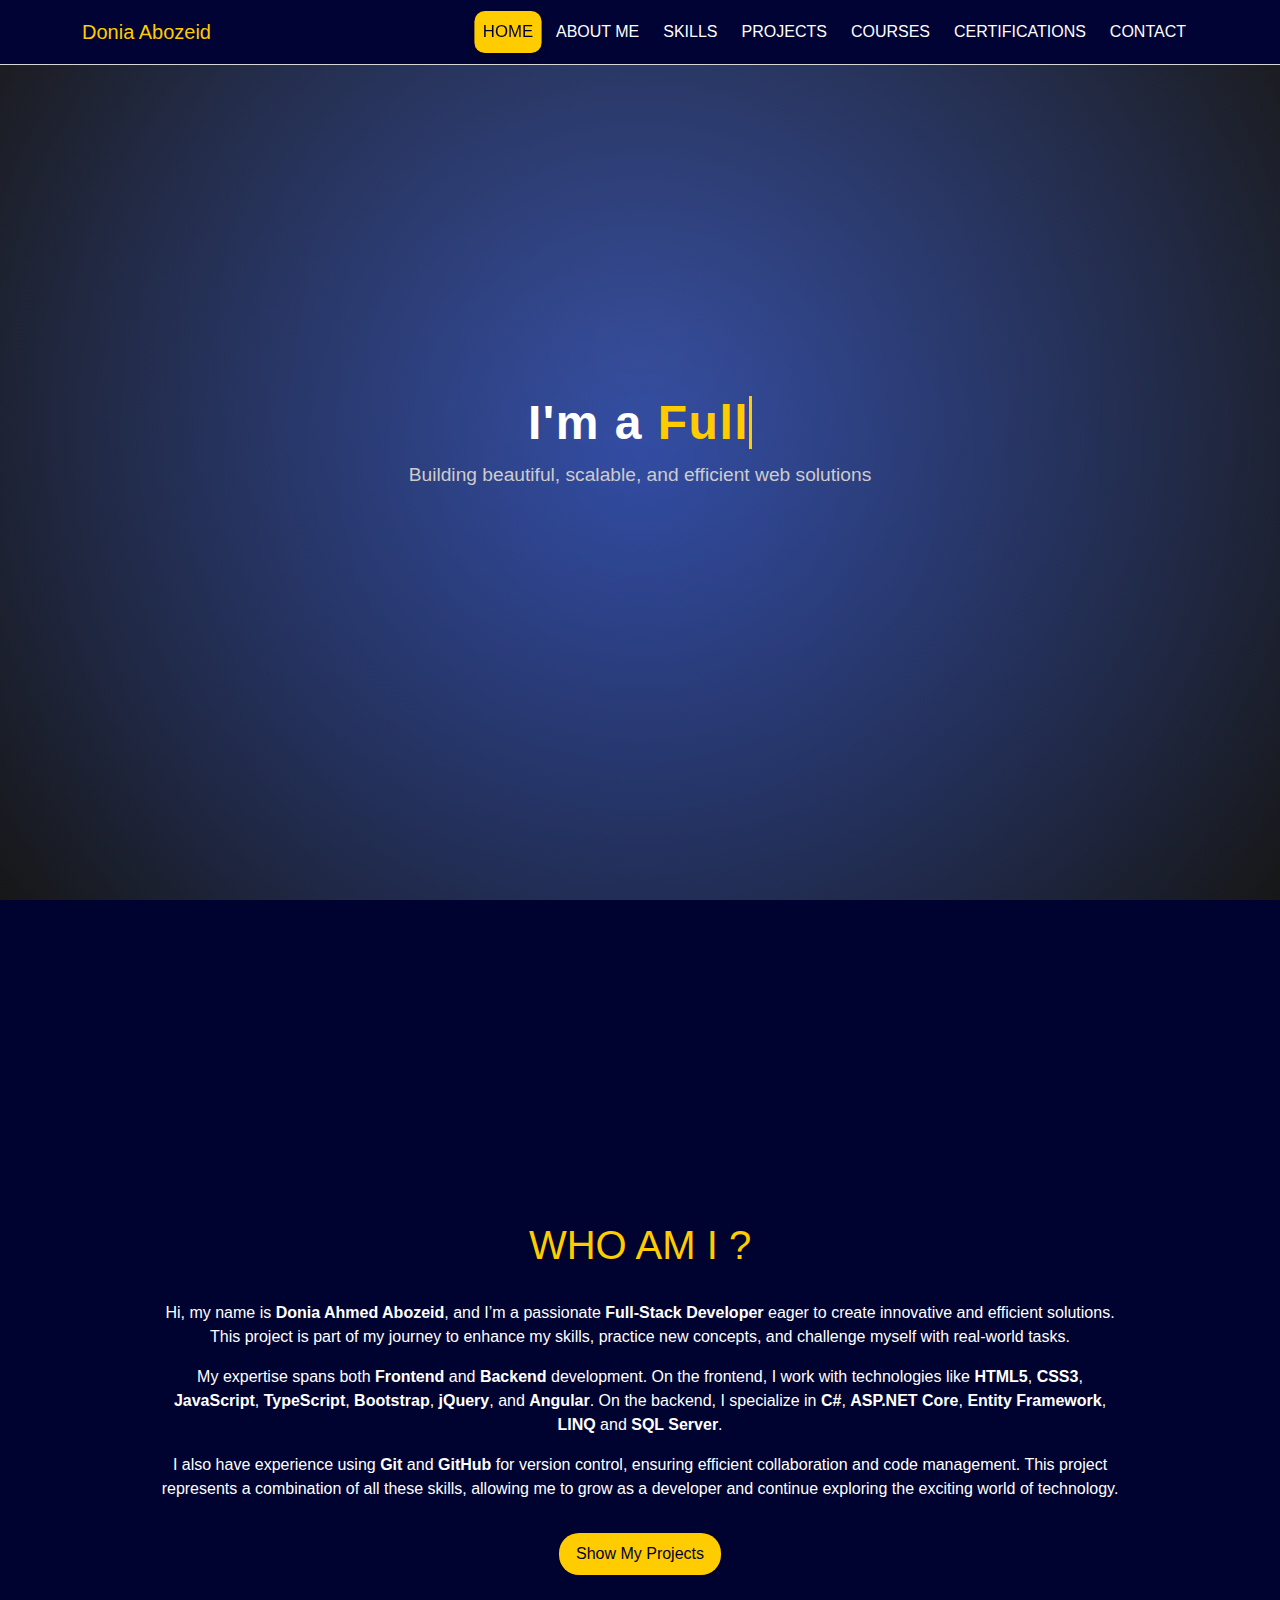
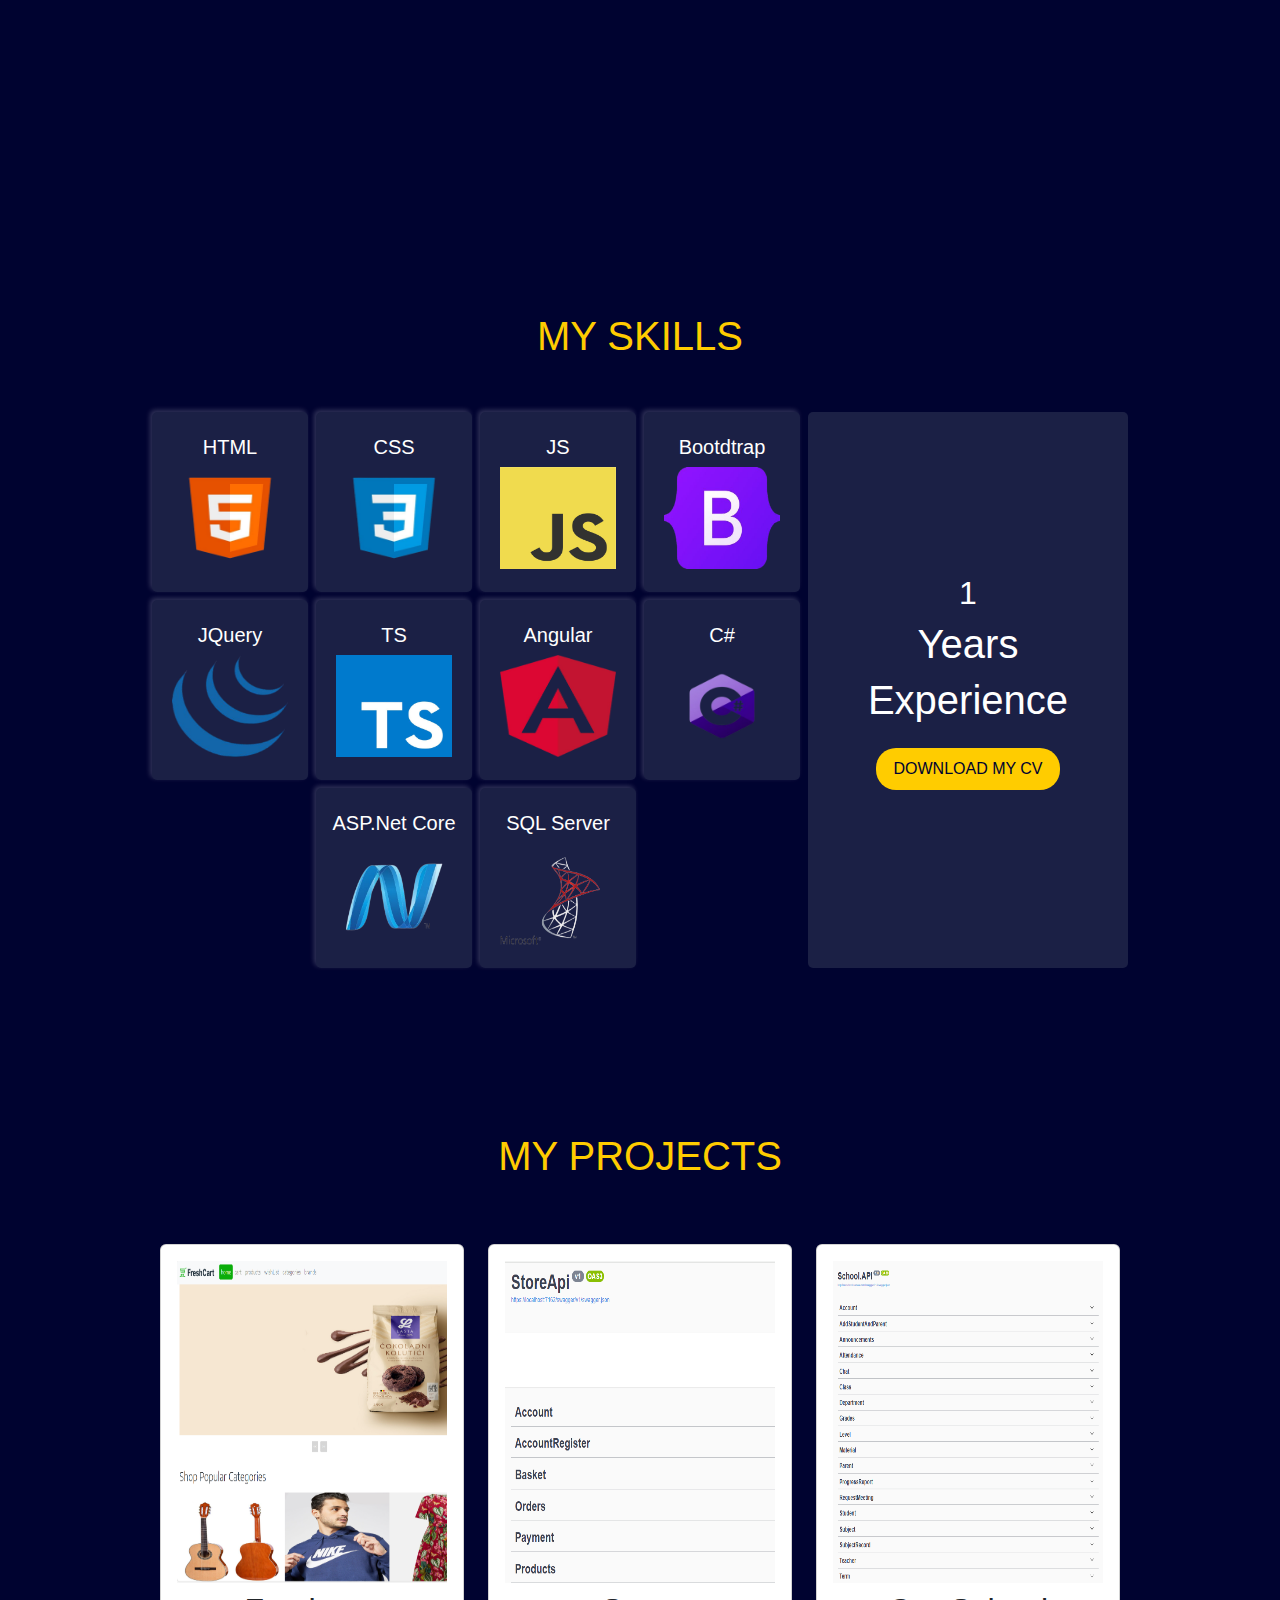
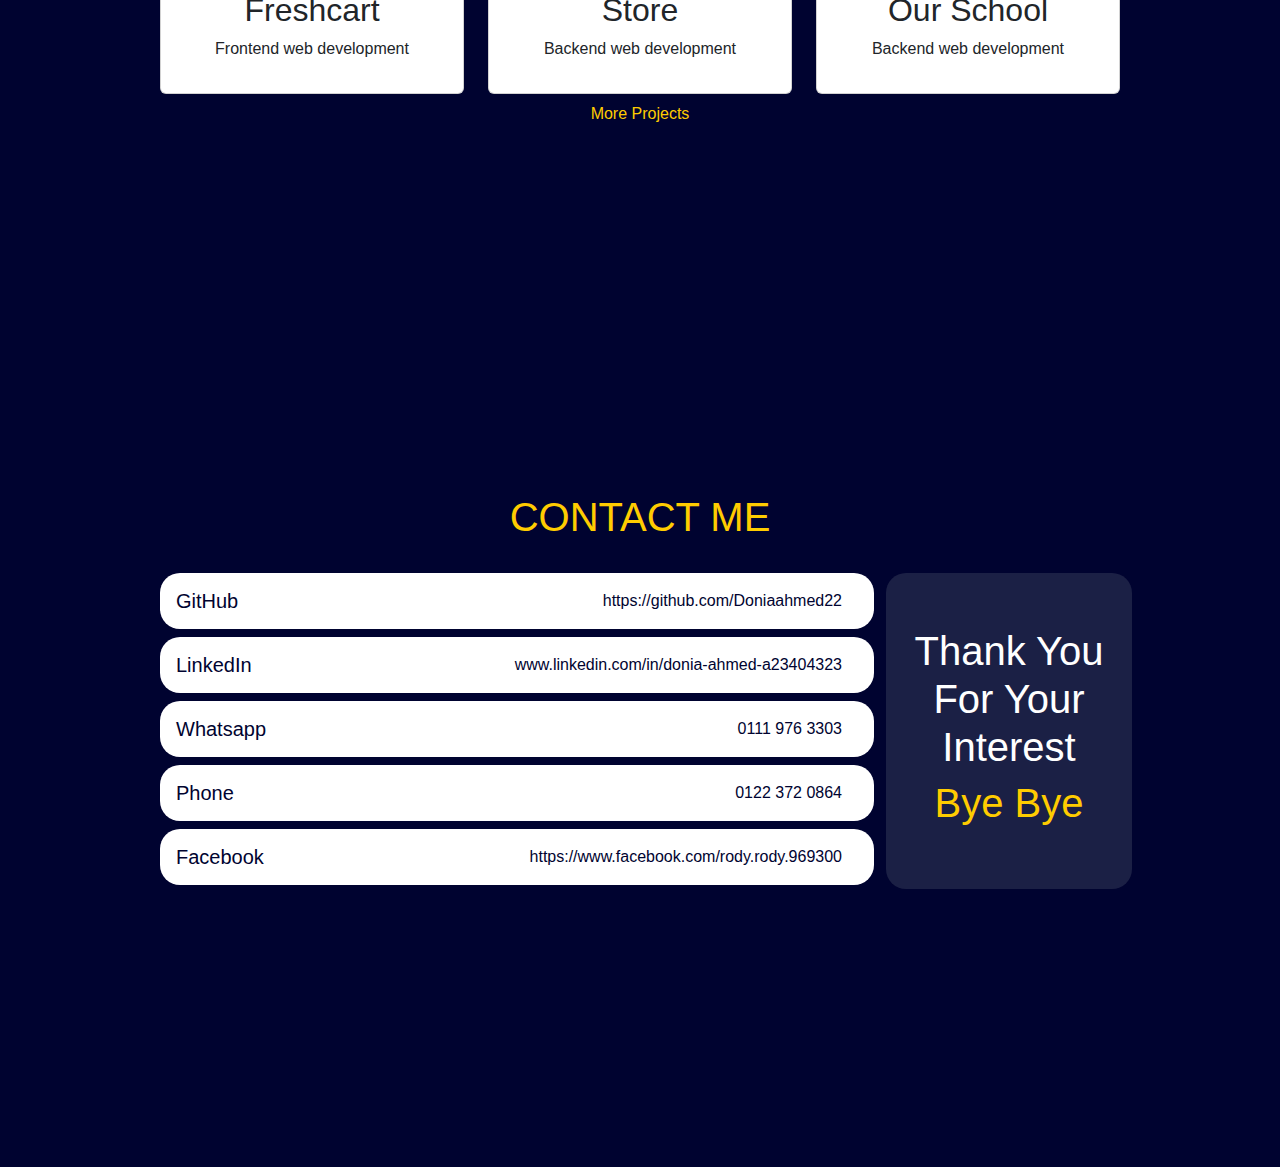
<file: index.html>
<!DOCTYPE html>
<html lang="en">

<head>
    <meta charset="UTF-8">
    <meta name="viewport" content="width=device-width, initial-scale=1.0">
    <title>Donia Abozeid</title>
    <link rel="icon"
        href="Images/DALL·E 2024-12-12 23.32.51 - A creative and stylish logo design featuring the letters 'D' and 'A' combined together. The design should emphasize a modern aesthetic with smooth cur.webp"
        type="image/webp">
    <link rel="stylesheet" href="https://cdnjs.cloudflare.com/ajax/libs/font-awesome/6.0.0-beta3/css/all.min.css">
    <link rel="stylesheet" href="CSS/bootstrap.min.css">
    <link rel="stylesheet" href="CSS/style.css">
</head>

<body>




    <nav class="navbar navbar-expand-lg bg-body-tertiary position-fixed py-2">
        <div class="container in-nav">
            <a class="navbar-brand hme" href="#home">Donia Abozeid</a>
            <button class="navbar-toggler" type="button" data-bs-toggle="collapse"
                data-bs-target="#navbarSupportedContent" aria-controls="navbarSupportedContent" aria-expanded="false"
                aria-label="Toggle navigation">
                <!-- <span class="navbar-toggler-icon"></span> -->
                <i class="fa-solid fa-bars txt-lemon icon p-2"></i>
            </button>
            <div class="collapse navbar-collapse" id="navbarSupportedContent">
                <ul class="navbar-nav ms-auto mb-2 mb-lg-0">
                    <li class="nav-item">
                        <a class="nav-link px-2 m-1 tmp active" aria-current="page" href="#home">HOME</a>
                    </li>
                    <li class="nav-item">
                        <a class="nav-link px-2 m-1" href="#about">ABOUT ME</a>
                    </li>
                    <li class="nav-item">
                        <a class="nav-link px-2 m-1" href="#skills">SKILLS</a>
                    </li>
                    <li class="nav-item">
                        <a class="nav-link px-2 m-1" href="#projects">PROJECTS</a>
                    </li>
                    <li class="nav-item">
                        <a class="nav-link px-2 m-1" href="html/courses.html">COURSES</a>
                    </li>
                    <li class="nav-item">
                        <a class="nav-link px-2 m-1" href="html/certificates.html">CERTIFICATIONS</a>
                    </li>
                    <li class="nav-item">
                        <a class="nav-link px-2 m-1" href="#contact">CONTACT</a>
                    </li>


                </ul>

            </div>
        </div>
    </nav>



    <section class="home d-flex justify-content-center align-items-center" id="home">
        <div class="home-content text-center">
            <h1 class="main-title">
                I'm a <span id="typing-effect"></span>
            </h1>
            <p class="subtitle">Building beautiful, scalable, and efficient web solutions</p>
        </div>
    </section>




    <section class="about d-flex justify-content-center align-items-center my-5 " id="about">

        <div class="text-white text-center w-75 py-3">
            <h1 class="fs col py-3">WHO AM I ?</h1>
            <p class="fs-small my-3">
                Hi, my name is <strong>Donia Ahmed Abozeid</strong>, and I’m a passionate <strong>Full-Stack
                    Developer</strong> eager to create innovative and efficient solutions. This project is part of my
                journey to enhance my skills, practice new concepts, and challenge myself with real-world tasks.
            </p>
            <p class="fs-small my-3">
                My expertise spans both <strong>Frontend</strong> and <strong>Backend</strong> development. On the
                frontend, I work with technologies like <strong>HTML5</strong>, <strong>CSS3</strong>,
                <strong>JavaScript</strong>, <strong>TypeScript</strong>, <strong>Bootstrap</strong>,
                <strong>jQuery</strong>, and <strong>Angular</strong>. On the backend, I specialize in
                <strong>C#</strong>, <strong>ASP.NET Core</strong>, <strong>Entity Framework</strong>,
                <strong>LINQ</strong> and <strong>SQL Server</strong>.
            </p>
            <p class="fs-small my-3">
                I also have experience using <strong>Git</strong> and <strong>GitHub</strong> for version control,
                ensuring efficient collaboration and code management. This project represents a combination of all these
                skills, allowing me to grow as a developer and continue exploring the exciting world of technology.
            </p>
            <a href="#projects">
                <button class="btn btn-outline-Lemon fs-small py-2 px-3 my-3 text-blue"> Show My
                    Projects</button></a>
        </div>
    </section>


    <section class="skills d-flex justify-content-center align-items-center pb-3" id="skills">

        <div class="text-white text-center w-75">
            <h1 class="fs col my-5 mt-3">MY SKILLS</h1>
            <div class="row justify-content-center ">
                <div class="col-md-8">
                    <div class="row justify-content-center">
                        <div class="col-6 col-sm-4 col-md-3 p-0 d-flex  justify-content-center align-items-center">
                            <div
                                class="col-in-skill w-100 m-1 d-flex flex-column justify-content-center align-items-center">
                                <h5>HTML</h5>
                                <img src="Images/HTML5_logo_HD_-_MI_PORTAL-removebg-preview.png" alt="">
                                <!-- <i class="fa-brands fa-html5"></i> -->
                            </div>
                        </div>


                        <div class="col-6 col-sm-4 col-md-3 p-0 d-flex  justify-content-center align-items-center">
                            <div
                                class="col-in-skill w-100 m-1 d-flex flex-column justify-content-center align-items-center">
                                <h5>CSS</h5>
                                <img src="Images/CSS3_-_MI_PORTAL-removebg-preview.png" alt="">
                                <!-- <i class="fa-brands fa-css3-alt"></i> -->
                            </div>
                        </div>


                        <div class="col-6 col-sm-4 col-md-3 p-0 d-flex  justify-content-center align-items-center">
                            <div
                                class="col-in-skill w-100 m-1 d-flex flex-column justify-content-center align-items-center">
                                <h5>JS</h5>
                                <!-- <i class="fa-brands fa-js"></i> -->
                                <!-- <i class="fa-brands fa-square-js"></i> -->
                                <img src="Images/JS.jpeg" alt="">
                            </div>
                        </div>

                        <div class="col-6 col-sm-4 col-md-3 p-0 d-flex  justify-content-center align-items-center">
                            <div
                                class="col-in-skill w-100 m-1 d-flex flex-column justify-content-center align-items-center">
                                <h5>Bootdtrap</h5>
                                <!-- <i class="fa-brands fa-bootstrap"></i> -->
                                <!-- <img src="Images/Bootstrap Logo - PNG Logo Vector Brand Downloads (SVG, EPS).jpeg" alt=""> -->
                                <img src="Images/Bootstrap_Logo_-_PNG_Logo_Vector_Brand_Downloads__SVG__EPS_-removebg-preview.png"
                                    alt="">

                            </div>
                        </div>


                        <div class="col-6 col-sm-4 col-md-3 p-0 d-flex  justify-content-center align-items-center">
                            <div
                                class="col-in-skill w-100 m-1 d-flex flex-column justify-content-center align-items-center">
                                <h5>JQuery</h5>
                                <!-- <img src="Images/Jquery Logo PNG Vector (SVG) Free Download.jpeg" alt=""> -->
                                <img src="Images/Jquery_Logo_PNG_Vector__SVG__Free_Download-removebg-preview.png"
                                    alt="">
                            </div>
                        </div>


                        <div class="col-6 col-sm-4 col-md-3 p-0 d-flex  justify-content-center align-items-center">
                            <div
                                class="col-in-skill w-100 m-1 d-flex flex-column justify-content-center align-items-center">
                                <h5>TS</h5>
                                <img src="Images/TS.jpeg" alt="">
                            </div>
                        </div>

                        <div class="col-6 col-sm-4 col-md-3 p-0 d-flex  justify-content-center align-items-center">
                            <div
                                class="col-in-skill w-100 m-1 d-flex flex-column justify-content-center align-items-center">
                                <h5>Angular</h5>
                                <!-- <i class="fa-brands fa-angular"></i> -->
                                <img src="Images/Angular-removebg-preview.png" alt="">
                            </div>
                        </div>

                        <div class="col-6 col-sm-4 col-md-3 p-0 d-flex  justify-content-center align-items-center">
                            <div
                                class="col-in-skill w-100 m-1 d-flex flex-column justify-content-center align-items-center">
                                <h5>C#</h5>
                                <img src="Images/Cs-removebg-preview.png" alt="">
                            </div>
                        </div>

                        <div class="col-6 col-sm-4 col-md-3 p-0 d-flex  justify-content-center align-items-center">
                            <div
                                class="col-in-skill w-100 m-1 d-flex flex-column justify-content-center align-items-center">
                                <h5>ASP.Net Core</h5>
                                <!-- <img src="Images/ASPNET.jpeg" alt=""> -->
                                <img src="Images/ASPNET-removebg-preview.png" alt="">
                            </div>
                        </div>

                        <div class="col-6 col-sm-4 col-md-3 p-0 d-flex  justify-content-center align-items-center">
                            <div
                                class="col-in-skill w-100 m-1 d-flex flex-column justify-content-center align-items-center">
                                <h5>SQL Server</h5>
                                <img src="Images/Microsoft_sql_server_logo_vector_SVG__PNG_download_free-removebg-preview.png"
                                    alt="">
                                <!-- <img src="Images/Microsoft sql server logo vector SVG, PNG download free.jpeg" alt=""> -->
                            </div>
                        </div>
                    </div>
                </div>

                <div class="col-md-4 p-1 ">
                    <div
                        class="bg-dark-blue exp bord p-4 d-flex flex-column align-items-center justify-content-center">
                        <h2 class="fs">1</h2>
                        <h2 class="fs-mid">Years </h2>
                        <h2 class="fs-mid">Experience </h2>
                        <a href="Images/Donia-Ahmed-Abozeid-FlowCV-Resume-20241215.pdf"
                            class="btn btn-outline-Lemon py-2 px-3 my-3" download="Donia_Abozeid_Resume.pdf">DOWNLOAD MY
                            CV</a>

                    </div>
                </div>
            </div>

        </div>
    </section>



    <section class="projects d-flex justify-content-center align-items-center " id="projects">
        <div class="text-white text-center w-75 py-5">
            <h1 class="fs col mt-5 py-5">MY PROJECTS</h1>


            <div class="row">
                <div class="col-md-4 my-2">
                    <a href="html/freshcart.html" class="card card2 p-3 ">
                        <div class="h-80 video-container">
                            <img class="w-100 h-100" src="Images/img/fresh.png" alt="">

                            <video class="hover-video" muted loop>
                                <source
                                    src="https://dl.dropboxusercontent.com/scl/fi/pi6ofp98qhbkoyfcccgxt/freshcart.mp4?rlkey=w0x43rjz4vdnvw3fw2y1sq6qs&st=1krvc4nm"
                                    type="video/mp4">
                                Your browser does not support the video tag.
                            </video>

                        </div>
                        <h2 class="pt-2">Freshcart</h2>
                        <p>Frontend web development</p>
                    </a>
                </div>

                <div class=" col-md-4 my-2">
                    <a href="html/store.html" class="card card2 p-3 ">
                        <div class="h-80 video-container">
                            <img class="w-100 h-100" src="Images/img/store.png" alt="">
                            <!-- <video class="hover-video" src="Images/video/store.mp4" muted loop></video> -->

                            <video class="hover-video" loop muted>
                                <source
                                    src="https://dl.dropboxusercontent.com/scl/fi/3z1e899yjd4zmehz37coh/store.mp4?rlkey=kg2j54gb77dzr61mlzd3a2n98&st=1sb5u8bz"
                                    type="video/mp4">
                                Your browser does not support the video tag.
                            </video>

                        </div>
                        <h2 class="pt-2">Store</h2>
                        <p>Backend web development</p>
                    </a>
                </div>

                <div class="col-md-4 my-2">
                    <a href="html/ourschool.html" class="card card2 p-3 ">
                        <div class="h-80 video-container">
                            <img class="w-100 h-100" src="Images/img/ourschoolbe.png" alt="">
                            <!-- <video class="hover-video" src="Images/video/ourschool.mp4" muted loop></video> -->

                            <video class="hover-video" loop muted>
                                <source
                                    src="https://dl.dropboxusercontent.com/scl/fi/xyzoki5pvkgofkz4c8olx/ourschool.mp4?rlkey=vqqa5dsncdp8bug3cnh7pr7en&st=iqennaqb"
                                    type="video/mp4">
                                Your browser does not support the video tag.
                            </video>


                        </div>
                        <h2 class="pt-2">Our School</h2>
                        <p>Backend web development</p>
                    </a>
                </div>
            </div>


            <a id="toggleButton" class="fs-small text-start txt-lemon my-2 ">More Projects</a>
            <div class="row" id="anotherProject" style="display: none;">



                <!-- <div class="row my-2"> -->
                    <div class="col-md-4 my-3">
                        <a href="html/Yummy.html" class="card card2 p-3 ">
                            <div class="h-80 video-container">
                                <img class="w-100 h-100" src="Images/img/yummy.png" alt="">
                                <!-- <video class="hover-video" src="Images/video/yummy.mp4" muted loop></video> -->

                                <video class="hover-video" loop muted>
                                    <source
                                        src="https://dl.dropboxusercontent.com/scl/fi/11oi5vz5li663yarv5ktk/yummy.mp4?rlkey=ooupopn711kl3obf6rc8zjzq2&st=vnuqkupq"
                                        type="video/mp4">
                                    Your browser does not support the video tag.
                                </video>

                            </div>
                            <h2 class="pt-2">Yummy</h2>
                            <p>Frontend web development</p>
                        </a>
                    </div>

                    <div class="col-md-4 my-3">
                        <a href="html/order.html" class="card card2 p-3 ">
                            <div class="h-80 video-container">
                                <img class="w-100 h-100" src="Images/img/ordersystem.png" alt="">
                                <!-- <video class="hover-video" src="Images/video/ordersystem.mp4" muted loop></video> -->


                                <video class="hover-video" muted loop>
                                    <source
                                        src="https://dl.dropboxusercontent.com/scl/fi/srmkh8wr7a0atg30ilx3f/ordersystem.mp4?rlkey=a8ifsbd7mqo8m40ywh6ygx670&st=j1ib8vao"
                                        type="video/mp4" >
                                    Your browser does not support the video tag.
                                </video>


                            </div>
                            <h2 class="pt-2">Order System</h2>
                            <p>Backend web development</p>
                        </a>
                    </div>

                    <div class="col-md-4 my-3">
                        <a href="html/oyanews.html" class="card card2 p-3 ">
                            <div class="h-80 video-container">
                                <img class="w-100 h-100" src="Images/img/oyanews.png" alt="">
                                <!-- <video class="hover-video" src="Images/video/oyaNews.mp4" muted loop></video> -->

                                <video class="hover-video" muted loop>
                                    <source
                                        src="https://dl.dropboxusercontent.com/scl/fi/f1cjop8hzag9l7p6sc1dp/oyaNews.mp4?rlkey=a9ujedy0dcw4h3hs0gnau0x2v&st=444vj2wi"
                                        type="video/mp4">
                                    Your browser does not support the video tag.
                                </video>


                            </div>
                            <h2 class="pt-2">OYA News</h2>
                            <p>Frontend web development</p>
                        </a>
                    </div>

                    <div class="col-md-4 my-3">
                        <a href="html/oyadashboard.html" class="card card2 p-3 ">
                            <div class="h-80 video-container">
                                <img class="w-100 h-100" src="Images/img/oyadashboard.png" alt="">
                                <!-- <video class="hover-video" src="Images/video/oyadashboard.mp4" muted loop></video> -->

                                <video class="hover-video" loop muted>
                                    <source
                                        src="https://dl.dropboxusercontent.com/scl/fi/cllsc0g0nqblgxofy38t8/oyadashboard.mp4?rlkey=hjrqes8ayrw63j31kh1p9qqd8&st=ltrkee1u"
                                        type="video/mp4" >
                                    Your browser does not support the video tag.
                                </video>

                            </div>
                            <h2 class="pt-2">OYA Dashboard</h2>
                            <p>Frontend web development</p>
                        </a>
                    </div>

                    <!-- <div class="col-md-4 my-2">
                        <a href="html/electronics.html" class="card card2 p-3 ">
                            <div class="h-80 video-container">
                                <img class="w-100 h-100"
                                    src="Images/Rashida_Jones_Jewelry_Collection_With_Iconery-removebg-preview.png"
                                    alt="">
                                <video class="hover-video" src="Images/Inspirational Short Film.mp4" muted loop></video>
                            </div>
                            <h2 class="pt-2">Electronics</h2>
                            <p>Backend web development</p>
                        </a>
                    </div> -->

                <!-- </div> -->
            </div>

        </div>

    </section>



    <section class="contact d-flex justify-content-center align-items-center mt-5 pb-2" id="contact">
        <div class="text-white text-center w-75 py-3 ">
            <h1 class="fs col pt-2 pb-3 ">CONTACT ME</h1>


            <div class="row ">
                <div class="col-md-9 my-2 del-pad pb-0  d-flex flex-column justify-content-center align-items-center">
                    <div class="mb-1 p-3 bg-blue2 w-100">
                        <div class="d-flex justify-content-between align-items-center w-100 p-0 m-0">
                            <h5 class="p-0 m-0 head-contact">GitHub</h5>
                            <p class="p-0 px-3 m-0 break-text">https://github.com/Doniaahmed22</p>
                        </div>
                    </div>

                    <div class="my-1 p-3 bg-blue2 w-100">
                        <div class=" d-flex justify-content-between align-items-center w-100 p-0 m-0">
                            <h5 class="p-0 m-0 head-contact">LinkedIn</h5>
                            <p class="p-0 px-3 m-0 break-text">www.linkedin.com/in/donia-ahmed-a23404323</p>
                        </div>
                    </div>

                    <div class="my-1 p-3 bg-blue2 w-100">
                        <div class=" d-flex justify-content-between align-items-center w-100 p-0 m-0">
                            <h5 class="p-0 m-0 head-contact">Whatsapp</h5>
                            <p class="p-0 px-3 m-0 break-text">0111 976 3303</p>
                        </div>
                    </div>

                    <div class="my-1 p-3 bg-blue2 w-100">
                        <div class=" d-flex justify-content-between align-items-center w-100 p-0 m-0">
                            <h5 class="p-0 m-0 head-contact">Phone</h5>
                            <p class="p-0 px-3  m-0 break-text">0122 372 0864</p>
                        </div>
                    </div>

                    <div class="my-1 p-3 bg-blue2 w-100">
                        <div class=" d-flex justify-content-between align-items-center w-100 p-0 m-0">
                            <h5 class="p-0 m-0 head-contact">Facebook</h5>
                            <p class="p-0 m-0 px-3 break-text">https://www.facebook.com/rody.rody.969300</p>
                        </div>
                    </div>

                    <!-- <div class="mt-1 mb-0 p-3  bg-blue2 w-100">
                        <div class=" d-flex justify-content-between align-items-center w-100 p-0 m-0">
                            <h5 class="p-0 m-0 head-contact">Instagram</h5>
                            <p class="p-0 m-0">https://www.linkedin.com/Donia</p>
                        </div>
                    </div> -->
                </div>



                <div class="col-md-3 my-2 final  final-border bg-blue3 d-flex justify-content-center align-items-center">
                    <div class=" p-3">
                        <h3 class="fs-mid">Thank You For Your Interest</h3>
                        <h3 class="txt-lemon fs-mid">Bye Bye</h3>
                    </div>
                </div>
            </div>

        </div>

    </section>

    <script src="JS/bootstrap.bundle.min.js"></script>
    <script src="JS/main.js"></script>
</body>

</html>
</file>
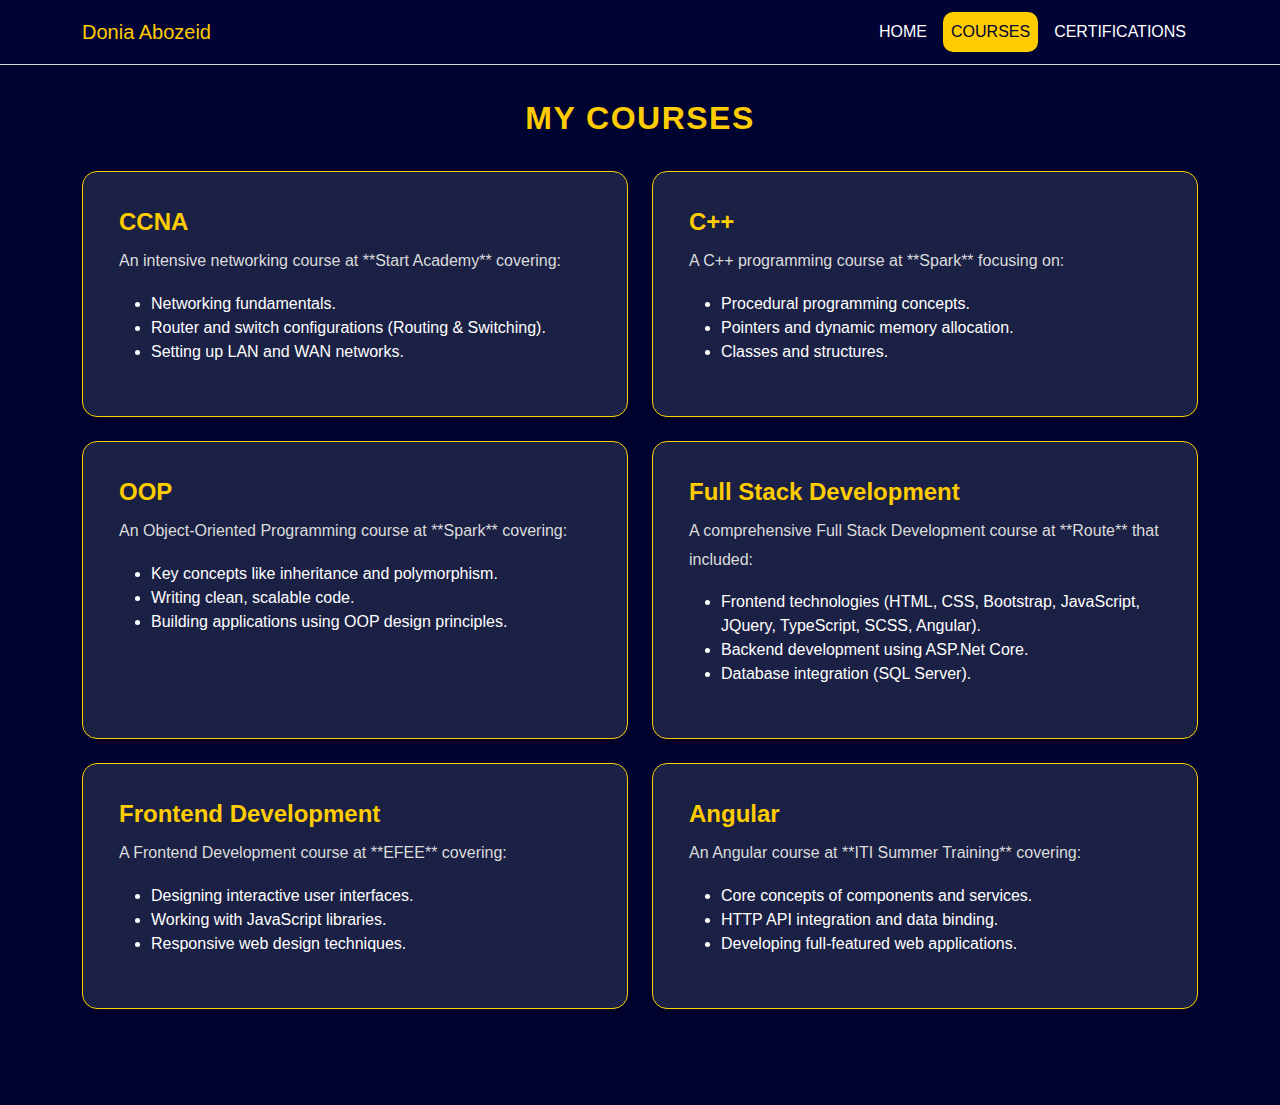
<file: html/courses.html>
<!DOCTYPE html>
<html lang="en">

<head>
    <meta charset="UTF-8">
    <meta name="viewport" content="width=device-width, initial-scale=1.0">
    <title>Courses</title>
    <link rel="icon"
        href="../Images/DALL·E 2024-12-12 23.32.51 - A creative and stylish logo design featuring the letters 'D' and 'A' combined together. The design should emphasize a modern aesthetic with smooth cur.webp"
        type="image/webp">
        <!-- <link rel="stylesheet" href="https://cdnjs.cloudflare.com/ajax/libs/font-awesome/6.0.0-beta3/css/all.min.css"> -->
        <link rel="stylesheet" href="https://cdnjs.cloudflare.com/ajax/libs/font-awesome/6.0.0-beta3/css/all.min.css">

    <link rel="stylesheet" href="../CSS/bootstrap.min.css">
    <link rel="stylesheet" href="../CSS/courses.css">
    <!-- <link rel="stylesheet" href="https://cdnjs.cloudflare.com/ajax/libs/bootstrap/5.3.0/css/bootstrap.min.css"> -->
</head>

<body>

    <nav class="navbar navbar-expand-lg bg-body-tertiary  py-2">
        <div class="container in-nav">
            <a class="navbar-brand hme" href="../index.html">Donia Abozeid</a>
            <button class="navbar-toggler" type="button" data-bs-toggle="collapse"
                data-bs-target="#navbarSupportedContent" aria-controls="navbarSupportedContent" aria-expanded="false"
                aria-label="Toggle navigation">
                <i class="fa-solid fa-bars txt-yellow icon"></i>
            </button>
            <div class="collapse navbar-collapse " id="navbarSupportedContent">
                <ul class="navbar-nav ms-auto mb-2 mb-lg-0">
                    <li class="nav-item">
                        <a class="nav-link px-2 m-1 " aria-current="page" href="../index.html">HOME</a>
                    </li>
                    <li class="nav-item">
                        <a class="nav-link cloud-shape px-2 m-1 active"  href="#">COURSES</a>
                    </li>
                    <li class="nav-item">
                        <a class="nav-link px-2 m-1" href="../html/certificates.html">CERTIFICATIONS</a>
                    </li>

                </ul>

            </div>
        </div>
    </nav>

    <section id="courses" class="container mb-5 mt-3 pb-5">
        <h2 class="text-center my-4">My Courses</h2>
        <div class="row g-4">

            <div class="col-md-6">
                <div class="card h-100 shadow ">
                    <div class="card-body">
                        <h5 class="card-title">CCNA</h5>
                        <p class="card-text">
                            An intensive networking course at **Start Academy** covering:
                        <ul>
                            <li>Networking fundamentals.</li>
                            <li>Router and switch configurations (Routing & Switching).</li>
                            <li>Setting up LAN and WAN networks.</li>
                        </ul>
                        </p>
                    </div>
                </div>
            </div>

            <div class="col-md-6">
                <div class="card h-100 shadow ">
                    <div class="card-body">
                        <h5 class="card-title">C++</h5>
                        <p class="card-text">
                            A C++ programming course at **Spark** focusing on:
                        <ul>
                            <li>Procedural programming concepts.</li>
                            <li>Pointers and dynamic memory allocation.</li>
                            <li>Classes and structures.</li>
                        </ul>
                        </p>
                    </div>
                </div>
            </div>

            <div class=" col-md-6">
                <div class="card h-100 shadow ">
                    <div class="card-body">
                        <h5 class="card-title">OOP</h5>
                        <p class="card-text">
                            An Object-Oriented Programming course at **Spark** covering:
                        <ul>
                            <li>Key concepts like inheritance and polymorphism.</li>
                            <li>Writing clean, scalable code.</li>
                            <li>Building applications using OOP design principles.</li>
                        </ul>
                        </p>
                    </div>
                </div>
            </div>

            <div class="col-12 col-md-6">
                <div class="card h-100 shadow course-card">
                    <div class="card-body">
                        <h5 class="card-title">Full Stack Development</h5>
                        <p class="card-text">
                            A comprehensive Full Stack Development course at **Route** that included:
                        <ul>
                            <li>Frontend technologies (HTML, CSS, Bootstrap, JavaScript, JQuery, TypeScript, SCSS,
                                Angular).</li>
                            <li>Backend development using ASP.Net Core.</li>
                            <li>Database integration (SQL Server).</li>
                        </ul>
                        </p>
                    </div>
                </div>
            </div>

            <div class="col-12 col-md-6">
                <div class="card h-100 shadow course-card">
                    <div class="card-body">
                        <h5 class="card-title">Frontend Development</h5>
                        <p class="card-text">
                            A Frontend Development course at **EFEE** covering:
                        <ul>
                            <li>Designing interactive user interfaces.</li>
                            <li>Working with JavaScript libraries.</li>
                            <li>Responsive web design techniques.</li>
                        </ul>
                        </p>
                    </div>
                </div>
            </div>

            <div class="col-12 col-md-6">
                <div class="card h-100 shadow course-card">
                    <div class="card-body">
                        <h5 class="card-title">Angular</h5>
                        <p class="card-text">
                            An Angular course at **ITI Summer Training** covering:
                        <ul>
                            <li>Core concepts of components and services.</li>
                            <li>HTTP API integration and data binding.</li>
                            <li>Developing full-featured web applications.</li>
                        </ul>
                        </p>
                    </div>
                </div>
            </div>
        </div>
    </section>



    <script src="../JS/bootstrap.bundle.min.js"></script>
    <!-- <script src="../JS/main.js"></script> -->
</body>

</html>
</file>
<file: CSS/style.css>
a {
    cursor: pointer;
    text-decoration: none;
    /* لإلغاء الخط تحت الرابط */
}

body {
    background-color: #000330;
    overflow-x: hidden;
}


/* nav bar */
.navbar-collapse {
    display: flex;
    justify-content: space-between;

}

.navbar {
    position: fixed;
    z-index: 99999999999;
    width: 100%;
    background-color: #000333 !important;
    color: white !important;
    transition: top 0.8s ease-in, opacity 0.8s ease-in;
    /* Transition for the navbar */
    /* height: 60px; */
    top: 0;
    /* تأكد من أن القيمة الابتدائية لـ top هي 0 */
    opacity: 1;
    border-bottom: 1px solid #d7d7d7;
}

.navbar.hidden {
    top: -60px;
    /* Adjust this value based on your navbar height */
    opacity: 0;
}


.navbar .nav-item a {
    color: white;
}

.outer-contact-icon {
    width: 40px;
    height: 40px;
    border-radius: 50%;
    background-color: #ffcc00;
}

.hme {
    color: #ffcc00;
    transition: transform 0.3s ease-in;
}

.hme:hover {
    color: #ffcc00;
    transform: scale(1.1);
}


.cont-style {
    border: 1px solid white;
    border-radius: 20px;
}

.cont-style i {
    color: #000330;
}

.mobile {
    display: none;
}

.labtop {
    display: flex;
}

/* .icon{
    border: 2px solid #ffcc00;
    border-radius: 2px;
} */

.nav-link.active {
    border-radius: 10px;
    background-color: #ffcc00; /* اللون الأساسي */
    color: #000330 !important;
    box-shadow: 0 4px 6px rgba(0, 0, 0, 0.1); /* إضافة ظل */
    transform: scale(1.05); /* تأثير تكبير خفيف */
    transition: all 0.3s ease-in-out; /* حركة سلسة */
}

.nav-link:hover {
    border-radius: 10px;
    background-color: #ffe066; /* لون قريب من active */
    color: #000330 !important;
    box-shadow: 0 2px 4px rgba(0, 0, 0, 0.2); /* ظل أخف */
    transform: scale(1.02); /* تكبير أقل من حالة active */
    transition: all 0.3s ease-in-out; /* حركة سلسة */
}



/* إعدادات عامة */
body,
html {
    margin: 0;
    padding: 0;
    font-family: 'Poppins', sans-serif;
    height: 100vh;
    /* overflow: hidden; */
}

/* home */

/* تصميم الـ Section */
.home {
    height: 100vh;
    background: radial-gradient(circle, #03238e, #000000);
    color: #ffffff;
    text-align: center;
    display: flex;
    justify-content: center;
    align-items: center;
    position: relative;
    overflow: hidden;
}

/* النص الرئيسي */
.main-title {
    font-size: 3rem;
    font-weight: bold;
    margin: 0;
    animation: fadeIn 1.5s ease-in-out;
    letter-spacing: 1.5px;
}

/* النص الثانوي */
.subtitle {
    font-size: 1.2rem;
    color: #cccccc;
    margin-top: 10px;
}

/* تأثير النصوص المتغيرة */
#typing-effect {
    color: #ffcc00;
    border-right: 3px solid #ffcc00;
    animation: blink 0.7s step-end infinite;
}

/* تأثير الكتابة */
@keyframes blink {
    50% {
        border-color: transparent;
    }
}

/* حركة Fade-In للنص */
@keyframes fadeIn {
    from {
        opacity: 0;
        transform: scale(0.9);
    }

    to {
        opacity: 1;
        transform: scale(1);
    }
}

/* إضافات بصرية */
.home::before {
    content: "";
    position: absolute;
    top: -50%;
    left: -50%;
    width: 200%;
    height: 180%;
    background: radial-gradient(circle, rgba(255, 255, 255, 0.2), transparent);
    animation: rotateBG 10s linear infinite;
    z-index: 0;
}

@keyframes rotateBG {
    from {
        transform: rotate(0deg);
    }

    to {
        transform: rotate(360deg);
    }
}

.home-content {
    z-index: 1;
}

/* ABOUT */
.about {
    height: 100vh;
    background-color: #000330;
    /* overflow: hidden; */
}

.fs-small {
    font-size: 1rem;
}

.col {
    color: #ffcc00;
}

.text-blue a {
    color: #000330 !important;
}

.btn-outline-Lemon {
    background-color: #ffcc00;
    color: #000330 !important;
    border-radius: 20px;
}


.btn-outline-Lemon:hover {
    background-color: #ffcc00;
    color: #000330 !important;
}

/* skills */

.skills {
    overflow: hidden;
}

.col-in-skill {
    padding: 5px;
    /* height: 280px; */
    background-color: rgb(27, 32, 69);
    border-radius: 5px;
    box-shadow: -2px -2px 5px rgba(255, 255, 255, 0.2);
    height: 180px;
}




.bord {
    border-radius: 5px;
}

.col-in-skill img {
    width: 80%;
    height: 60%;
}

.col-in-skill i {
    font-size: 90px;
    color: radial-gradient(circle, #ffcc00, #000333);
}

.fs-mid {
    font-size: 2.5rem;
}

.bg-dark-blue {
    background-color: rgb(27, 32, 69);
    height: 100%;
}

/* projects */

.projects{
    overflow: hidden;
}

.h-80 {
    height: 80%;
}

.bg-blue {
    background-color: rgb(27, 32, 69);
    color: #ffcc00;
}

.video-container {
    position: relative;
    overflow: hidden;
}

.hover-video {
    position: absolute;
    top: 0;
    left: 0;
    width: 100%;
    height: 100%;
    object-fit: cover;
    opacity: 0;
    transition: opacity 0.5s ease;
    /* السلاسة */
}

.video-container:hover .hover-video {
    opacity: 1;
    /* إظهار الفيديو عند تمرير الماوس */
}

.video-container img {
    display: block;
    width: 100%;
    height: 100%;
    transition: opacity 0.5s ease;
}

.video-container:hover img {
    opacity: 0;
    /* إخفاء الصورة عند تمرير الماوس */
}

.txt-lemon {
    color: #ffcc00;
}

.card2 {
    height: 450px;
}

/* CONTACT */
.contact {
    background-color: #000330;
    height: 105vh;
}

.bg-blue2 {
    background-color: rgb(255, 255, 255);
    color: #000330;
    border-radius: 20px;
}

.bg-blue3 {
    background-color: rgb(27, 32, 69);
    color: white;
    border-radius: 20px;
}



.break-text {
    word-wrap: break-word; /* يلف النص تلقائياً عند انتهاء السطر */
    word-break: break-word; /* يدعم كسر النص الطويل */
    white-space: normal; /* يعطل النص الذي يكون في سطر واحد */
}

@media (max-width: 1200px) {

    .col-in-skill {
        height: 220px;

    }
}

@media (max-width: 765px) {

    .mobile {
        display: block;
    }

    .labtop {
        display: none;
    }

    .navbar-collapse {
        display: block;
        /* ترتيب العناصر عمودياً */
    }

    .col-in-skill {
        height: auto;
    }

    .cont-style {
        border: none;
    }

    .del-pad {
        padding: 0px;
    }

    .navbar .nav-item a {
        padding-left: 5px;
        margin-top: 8px;
    }

    .final {
        width: 100%;
    }
    

    .navbar {
        width: 100vw;
        padding: 0px 8px;
    }

    .col-in-skill {
        
        height: 160px;
    }

    .exp{
        box-shadow: -2px -2px 5px rgba(255, 255, 255, 0.2);
    }

    .home::before {
        top: -72%;
        left: -5%;
        width: 110%;
        height: 250%;
    }

    .main-title{
        font-size: 28px;

    }
    .subtitle{
        font-size: 15px;
    }

}
</file>
<file: CSS/courses.css>
.navbar {
    width: 100%;
    background-color: #000333 !important;
    color: white !important;
    transition: top 0.8s ease-in, opacity 0.8s ease-in;
    /* Transition for the navbar */
    /* height: 60px; */
    top: 0;
    /* تأكد من أن القيمة الابتدائية لـ top هي 0 */
    opacity: 1;
    border-bottom: 1px solid #d7d7d7;
}

.navbar.hidden {
    top: -60px;
    /* Adjust this value based on your navbar height */
    opacity: 0;
}


.navbar .nav-item a {
    color: white;
}


.hme {
    color: #ffcc00;
    transition: transform 0.3s ease-in;
}

.hme:hover {
    color: #ffcc00;
    transform: scale(1.1);
}



.nav-link.active {
    border-radius: 10px;
    /* يمكنك تخصيص القيمة */
    background-color: #ffcc00;
    /* يمكنك تخصيص اللون */
    color: #000330 !important;
}

.nav-link:hover {
    border-radius: 10px;
    /* يمكنك تخصيص القيمة */
    background-color: #fff4c6;
    /* يمكنك تخصيص اللون */
    color: #000330 !important;
}


.txt-yellow{
    color: #ffcc00;
}



















body {
    background-color: #000330; /* خلفية داكنة */
    color: #ffffff; /* نص أبيض لراحة العين */
    font-family: 'Poppins', sans-serif;
    overflow-x: hidden;
}

h2 {
    color: #ffcc00; /* الذهب اللامع للعناوين */
    text-align: center;
    position: relative;
    padding: 10px;
    font-weight: 800;
    letter-spacing: 1.5px;
    text-transform: uppercase;
    margin-bottom: 30px; /* تباعد إضافي تحت العنوان */
}

.card {
    background-color: #1b2045; /* خلفية داكنة للكروت */
    color: #ffffff; /* نص أبيض للكروت */
    transition: transform 0.3s ease, box-shadow 0.3s ease;
    border: 1px solid #ffcc00; /* حدود بلون ذهبي */
    border-radius: 15px; /* زوايا دائرية ناعمة */
    box-shadow: 0 4px 15px rgba(0, 0, 0, 0.1); /* تأثير ظل خفيف للكروت */
    padding: 20px;
}

.card:hover {
    transform: scale(1.05);
    box-shadow: 0 10px 30px rgba(255, 204, 0, 0.3); /* توهج ذهبي خفيف عند التمرير */
}

.card-title {
    color: #ffcc00; /* الذهب للعناوين داخل الكروت */
    font-size: 1.5rem;
    font-weight: bold;
}

.card-text {
    font-size: 1rem;
    margin-top: 10px;
    line-height: 1.8;
    color: #dcdcdc; /* نص بلون رمادي فاتح لراحة العين */
}

.course-card {
    border-radius: 15px;
    overflow: hidden;
    box-shadow: 0 5px 25px rgba(0, 0, 0, 0.1); /* تأثير ظل حديث وأنيق */
}

.btn-gold {
    background-color: #ffcc00; /* زر بالذهب */
    color: white;
    padding: 10px 20px;
    border: none;
    border-radius: 5px;
    font-size: 1rem;
    cursor: pointer;
}

.btn-gold:hover {
    background-color: #ff8f1f; /* توهج ذهبي أغمق عند التمرير */
    color: white;
}
</file>
